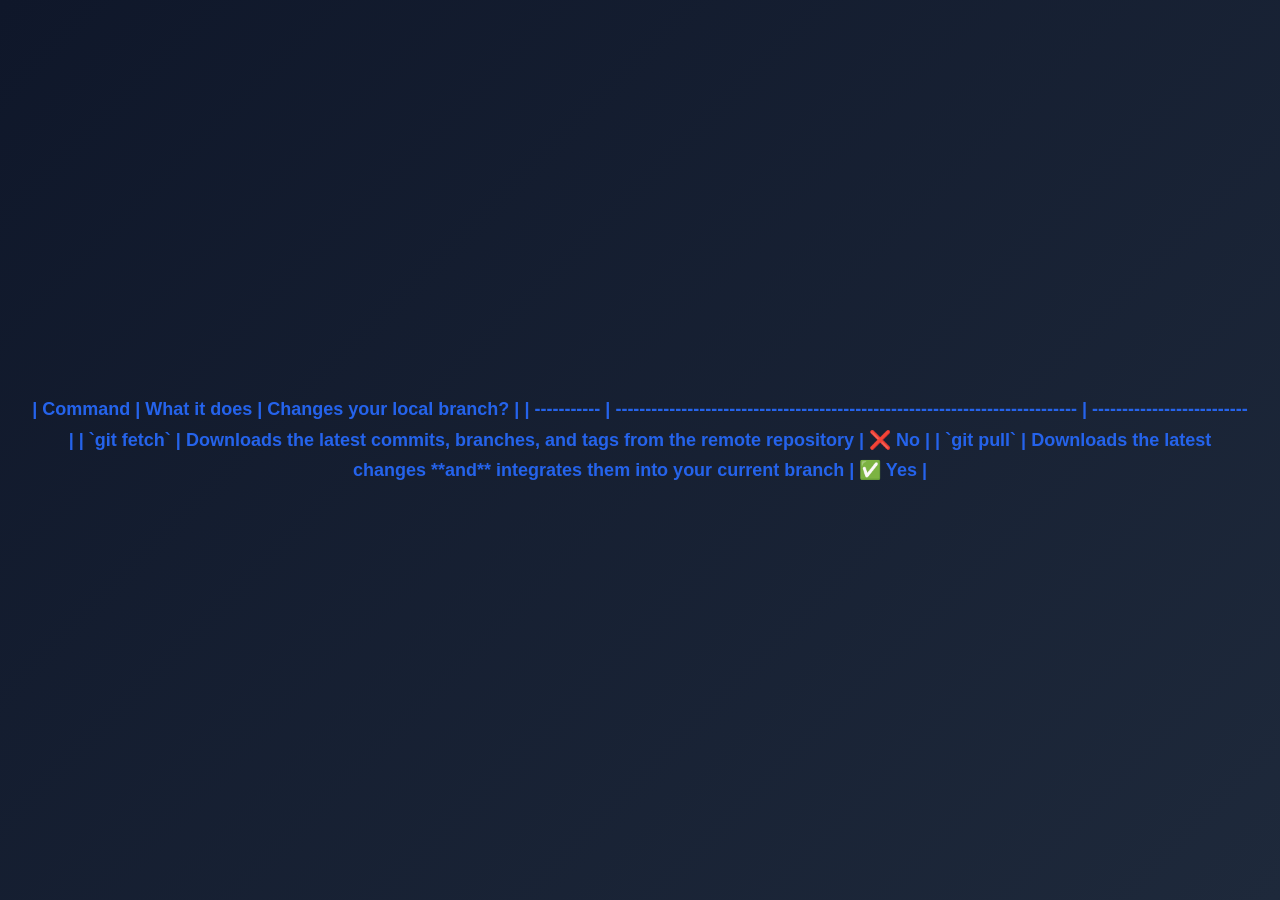
<file: index.html>
<!DOCTYPE html>
<html lang="en">
<head>
    <meta charset="UTF-8">
    <meta name="viewport" content="width=device-width, initial-scale=1.0">
    <title>git pull & fetch</title>
    <link rel="stylesheet" href="style.css">
</head>
<body>
    <div><h1><p>
        | Command     | What it does                                                                  | Changes your local branch? |
| ----------- | ----------------------------------------------------------------------------- | -------------------------- |
| `git fetch` | Downloads the latest commits, branches, and tags from the remote repository   | ❌ No                       |
| `git pull`  | Downloads the latest changes **and** integrates them into your current branch | ✅ Yes                      |

    </p></h1></div>
</body>
</html>
</file>
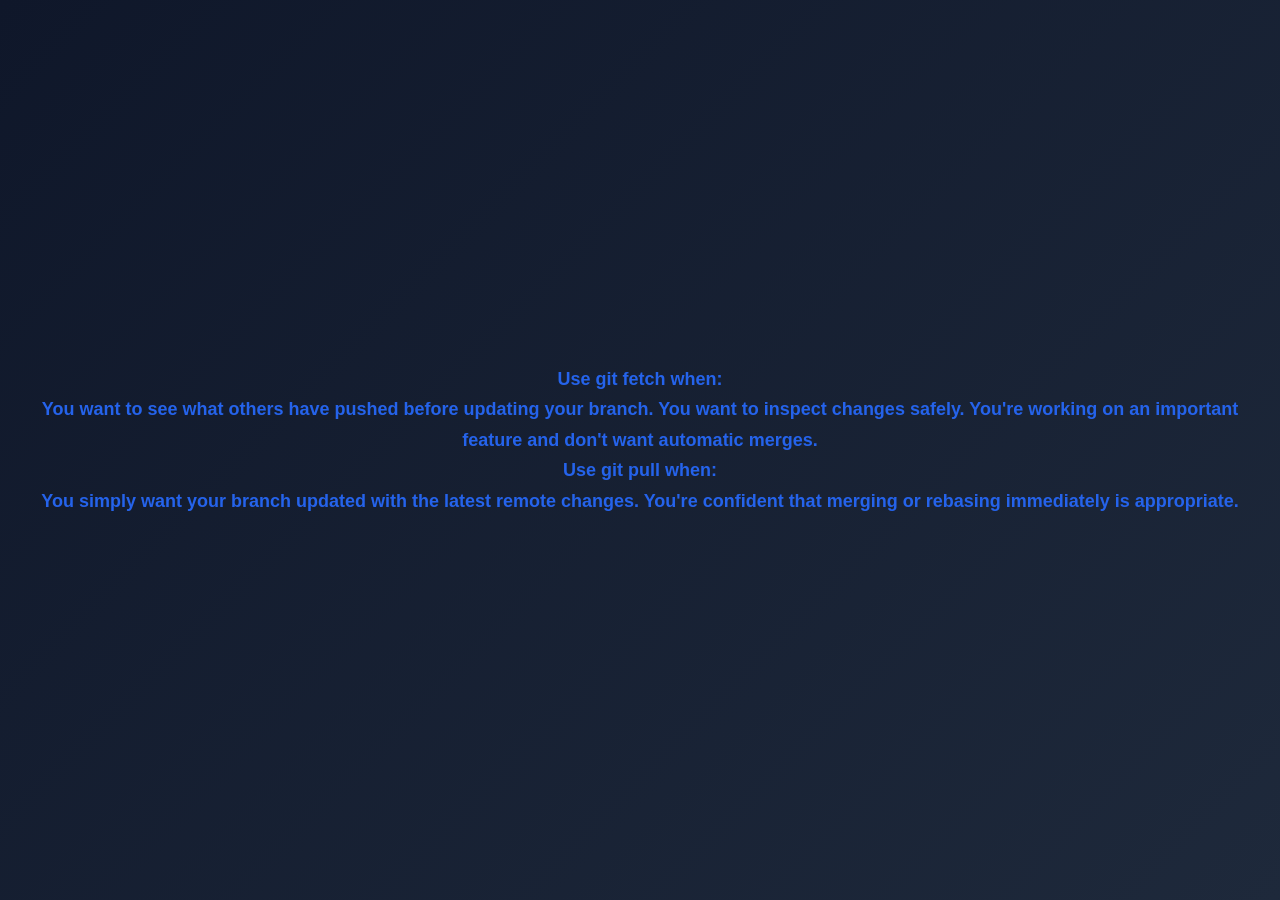
<file: pull&fetch.html>
<!DOCTYPE html>
<html lang="en">
<head>
    <meta charset="UTF-8">
    <meta name="viewport" content="width=device-width, initial-scale=1.0">
    <title>git pull & fetch</title>
    <link rel="stylesheet" href="style.css">
</head>
<body>
    <div><h1><p>
      Use git fetch when:
      <br>
You want to see what others have pushed before updating your branch.
You want to inspect changes safely.
You're working on an important feature and don't want automatic merges.
      <br>
Use git pull when:
      <br>
You simply want your branch updated with the latest remote changes.
You're confident that merging or rebasing immediately is appropriate.
    </p></h1></div>
</body>
</html>
</file>
<file: style.css>
/* Reset */
* {
    margin: 0;
    padding: 0;
    box-sizing: border-box;
}

body {
    font-family: Arial, Helvetica, sans-serif;
    background: linear-gradient(135deg, #0f172a, #1e293b);
    color: #fff;
    min-height: 100vh;
    display: flex;
    justify-content: center;
    align-items: center;
    padding: 30px;
}

.container {
    background: #ffffff;
    color: #222;
    width: 800px;
    max-width: 100%;
    padding: 35px;
    border-radius: 15px;
    box-shadow: 0 10px 25px rgba(0,0,0,0.3);
}

h1 {
    text-align: center;
    color: #2563eb;
    margin-bottom: 20px;
}

h2 {
    color: #16a34a;
    margin-top: 20px;
    margin-bottom: 10px;
}

p {
    font-size: 18px;
    line-height: 1.7;
}

ul {
    margin-left: 25px;
    margin-bottom: 20px;
}

li {
    margin: 10px 0;
}

/* Table */

table {
    width: 100%;
    border-collapse: collapse;
    margin-top: 20px;
}

th {
    background: #2563eb;
    color: white;
    padding: 15px;
}

td {
    padding: 15px;
    border: 1px solid #ddd;
}

tr:nth-child(even) {
    background: #f5f5f5;
}

tr:hover {
    background: #e8f0ff;
}
</file>
